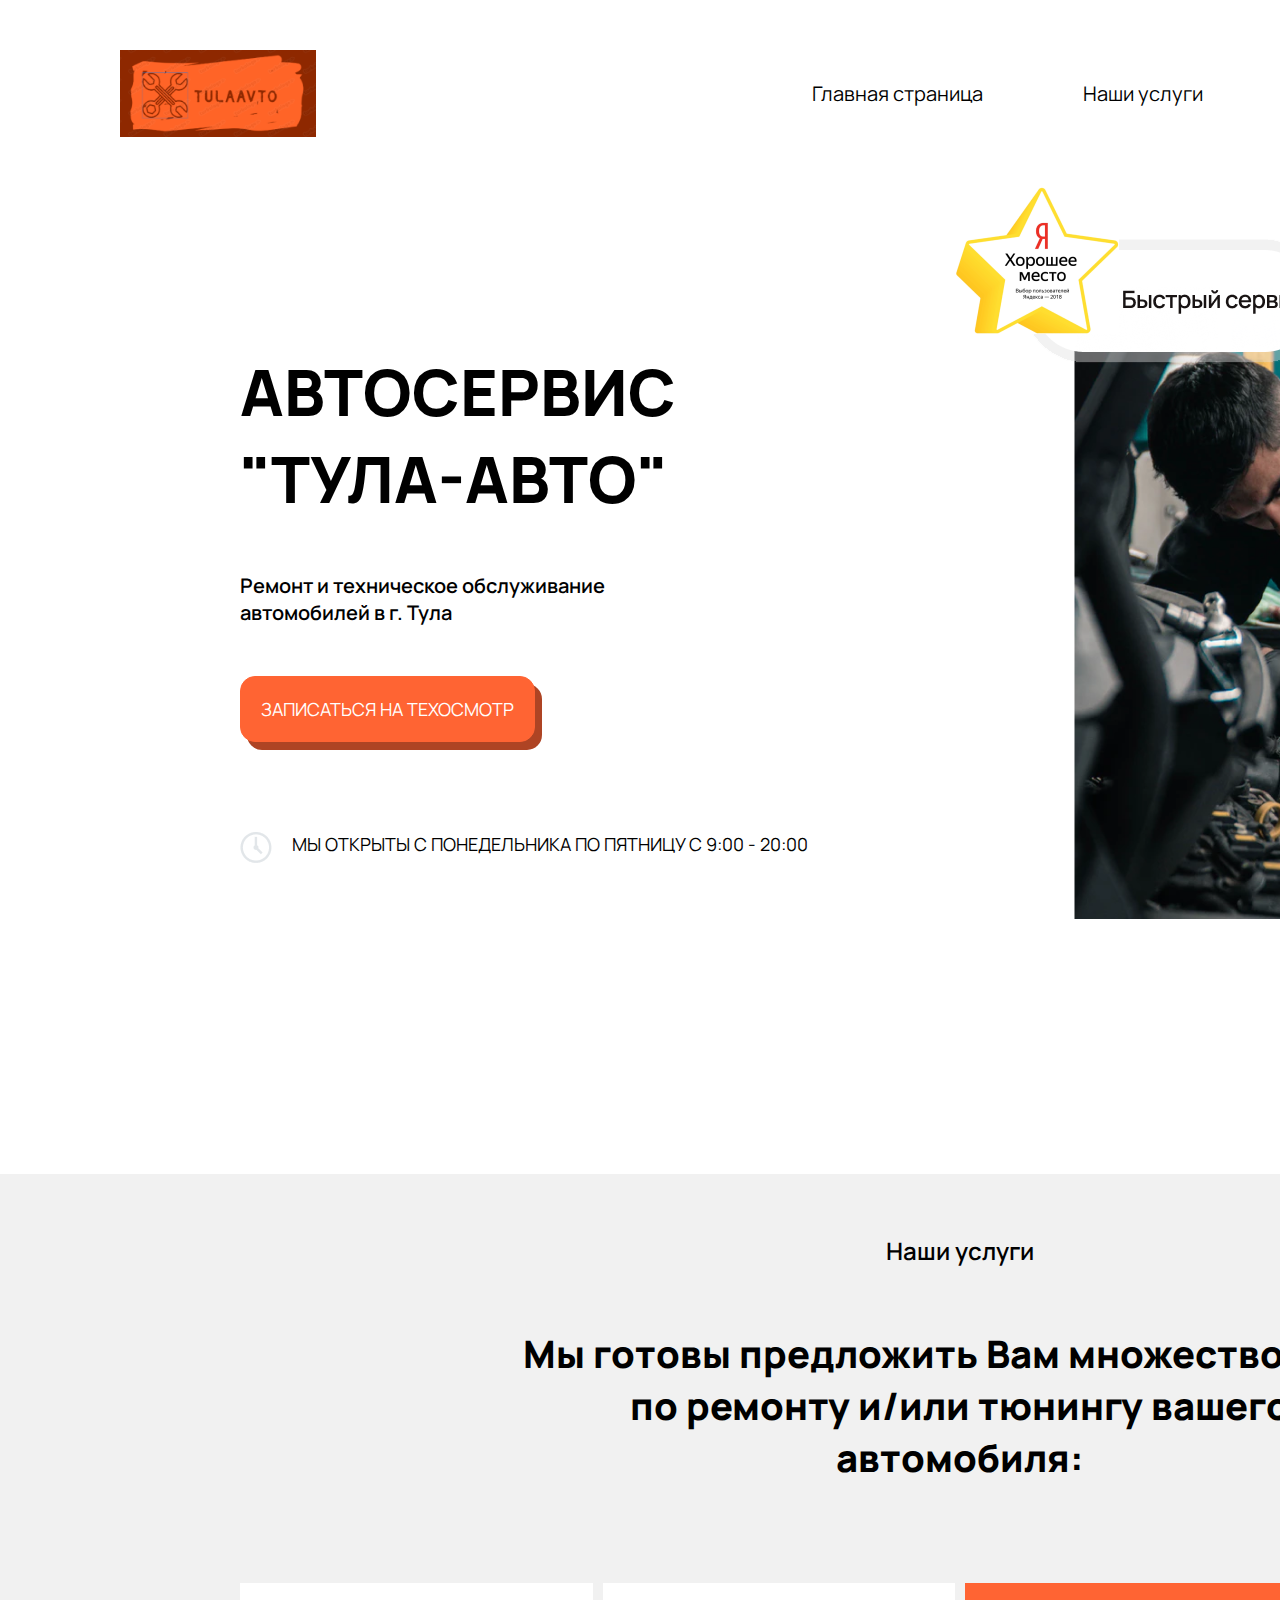
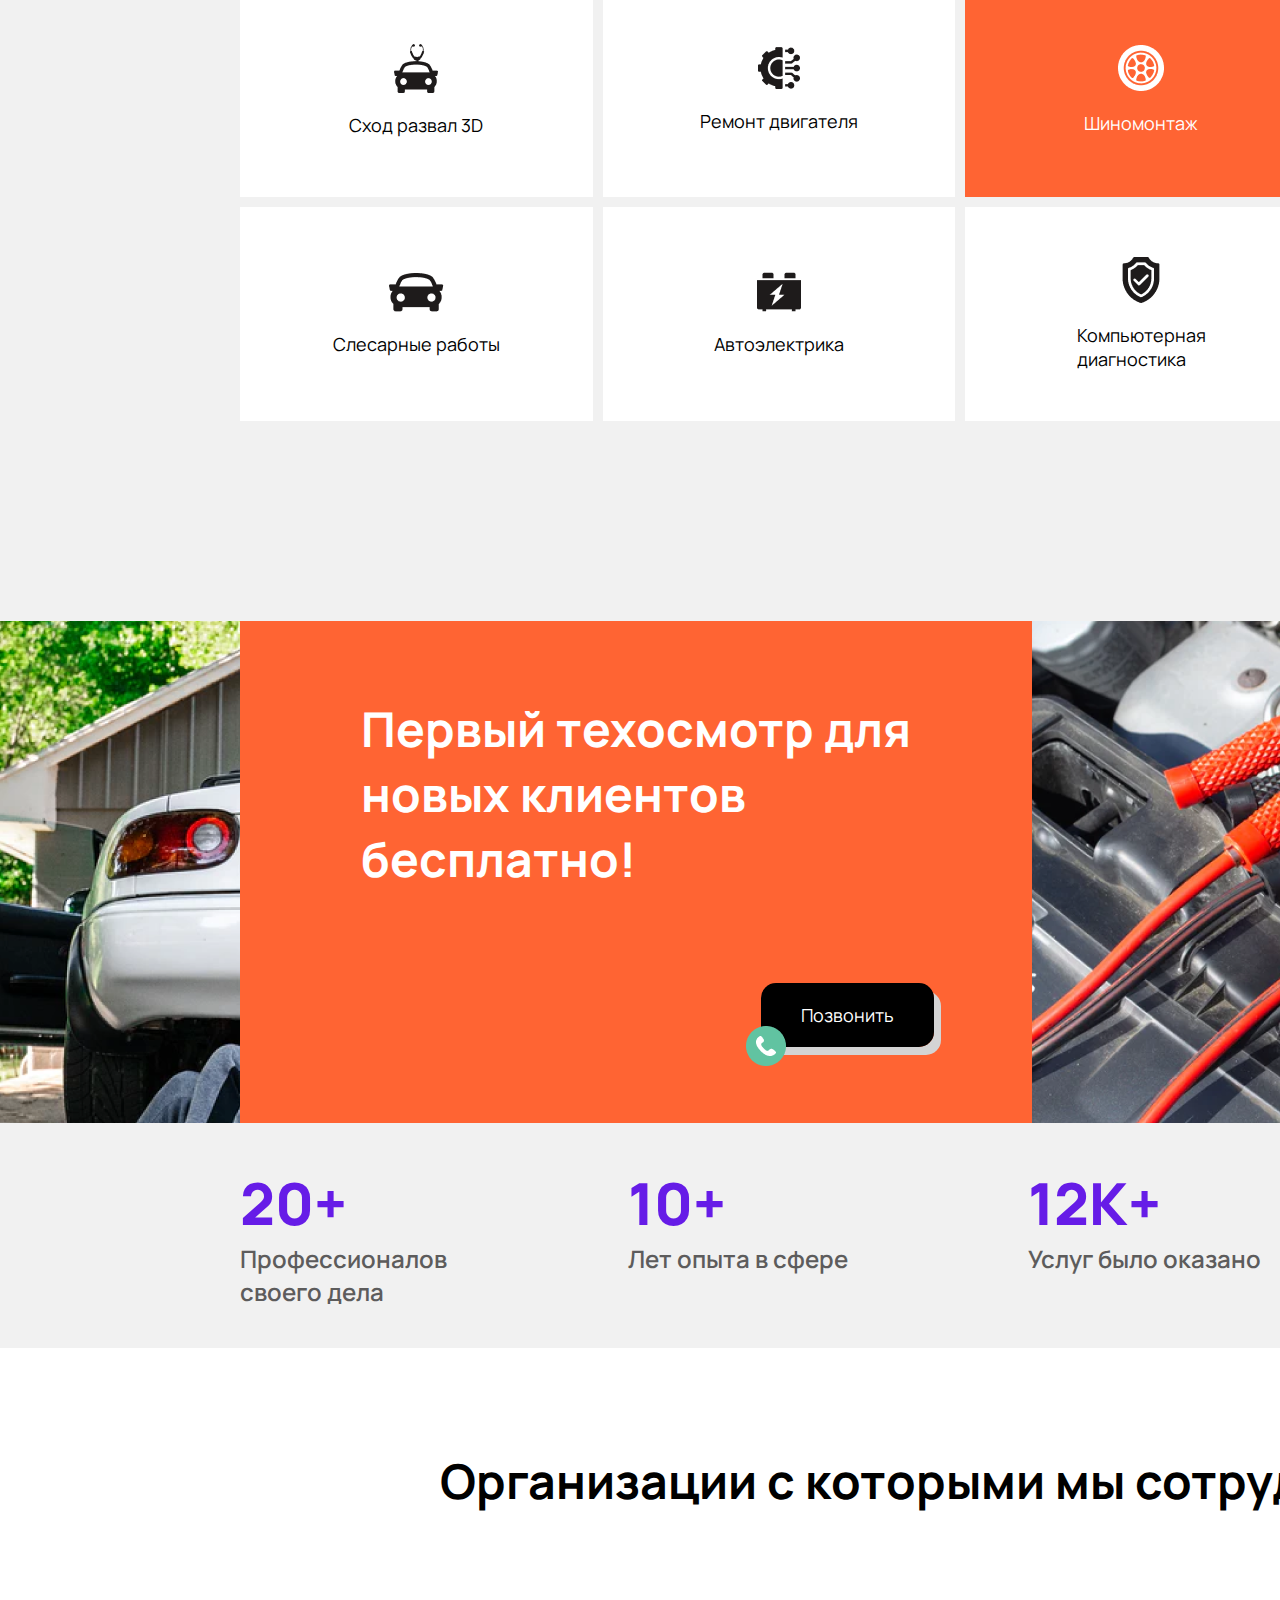
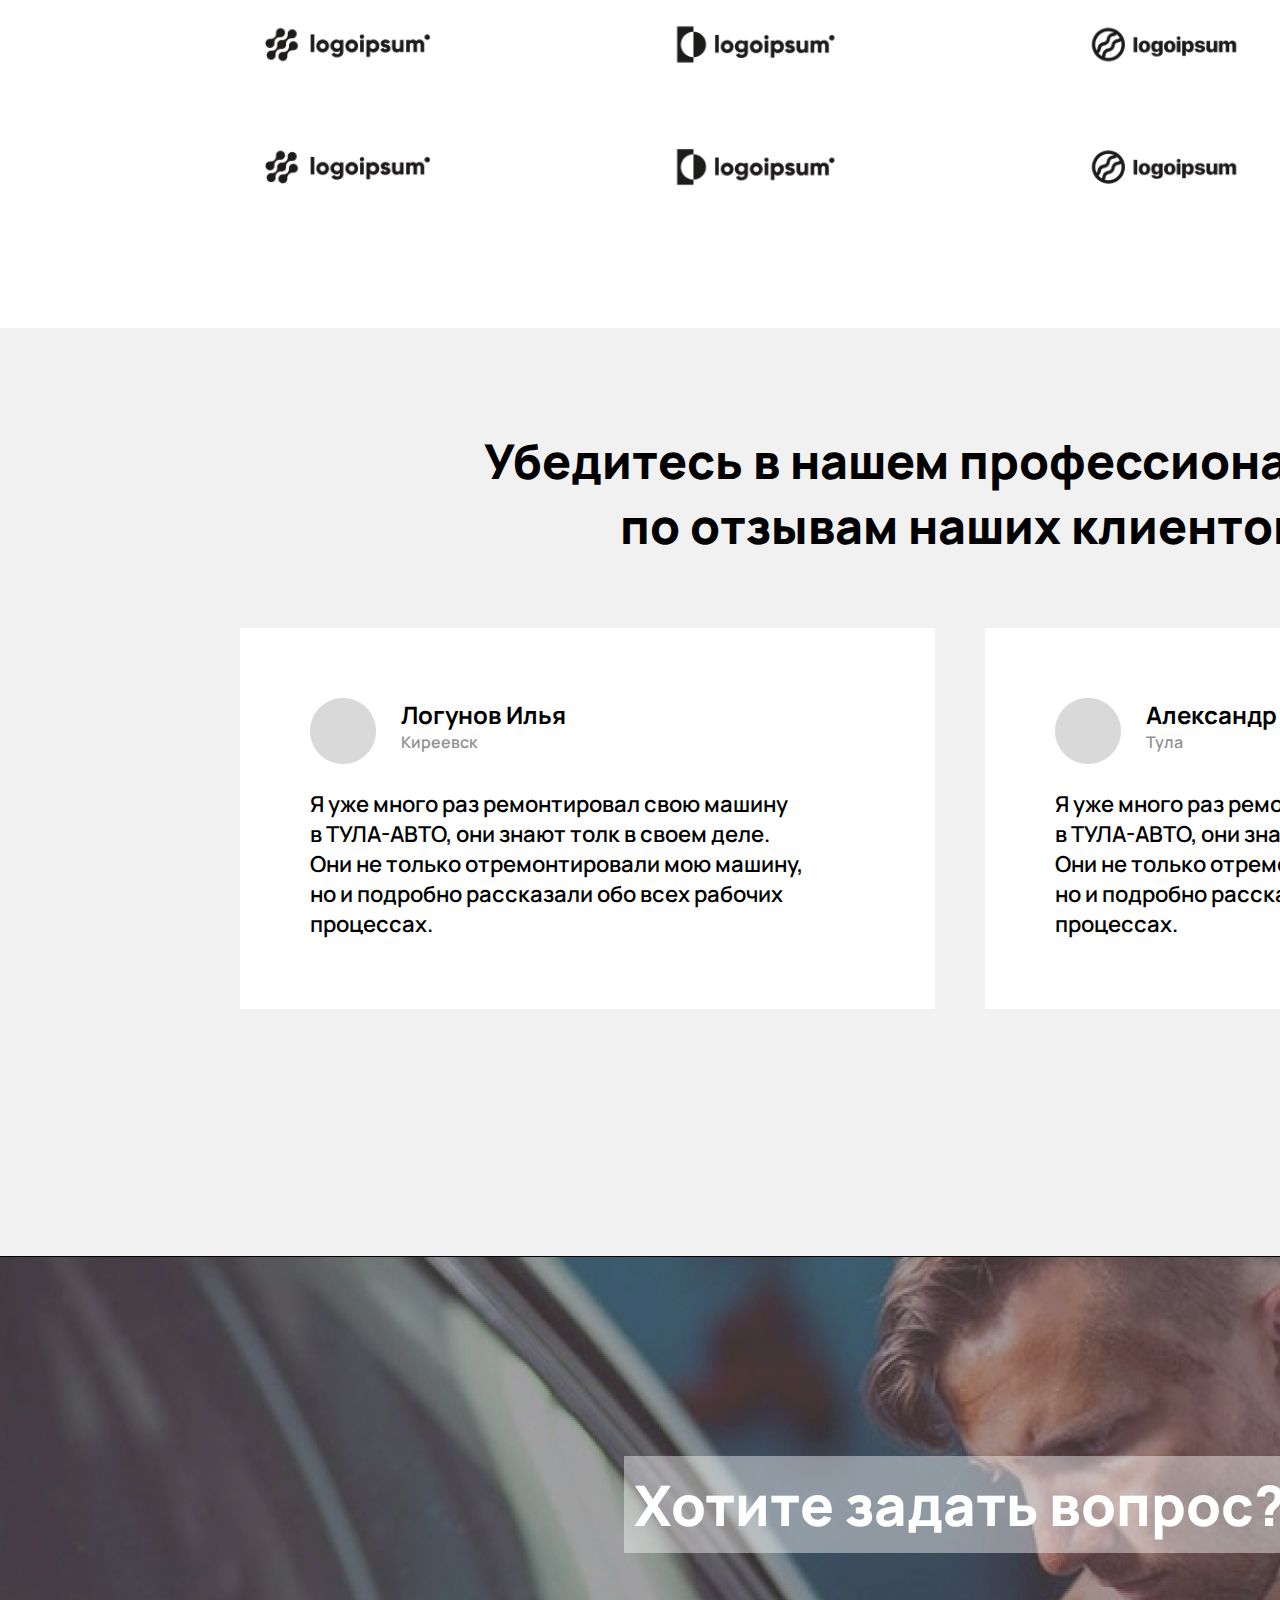
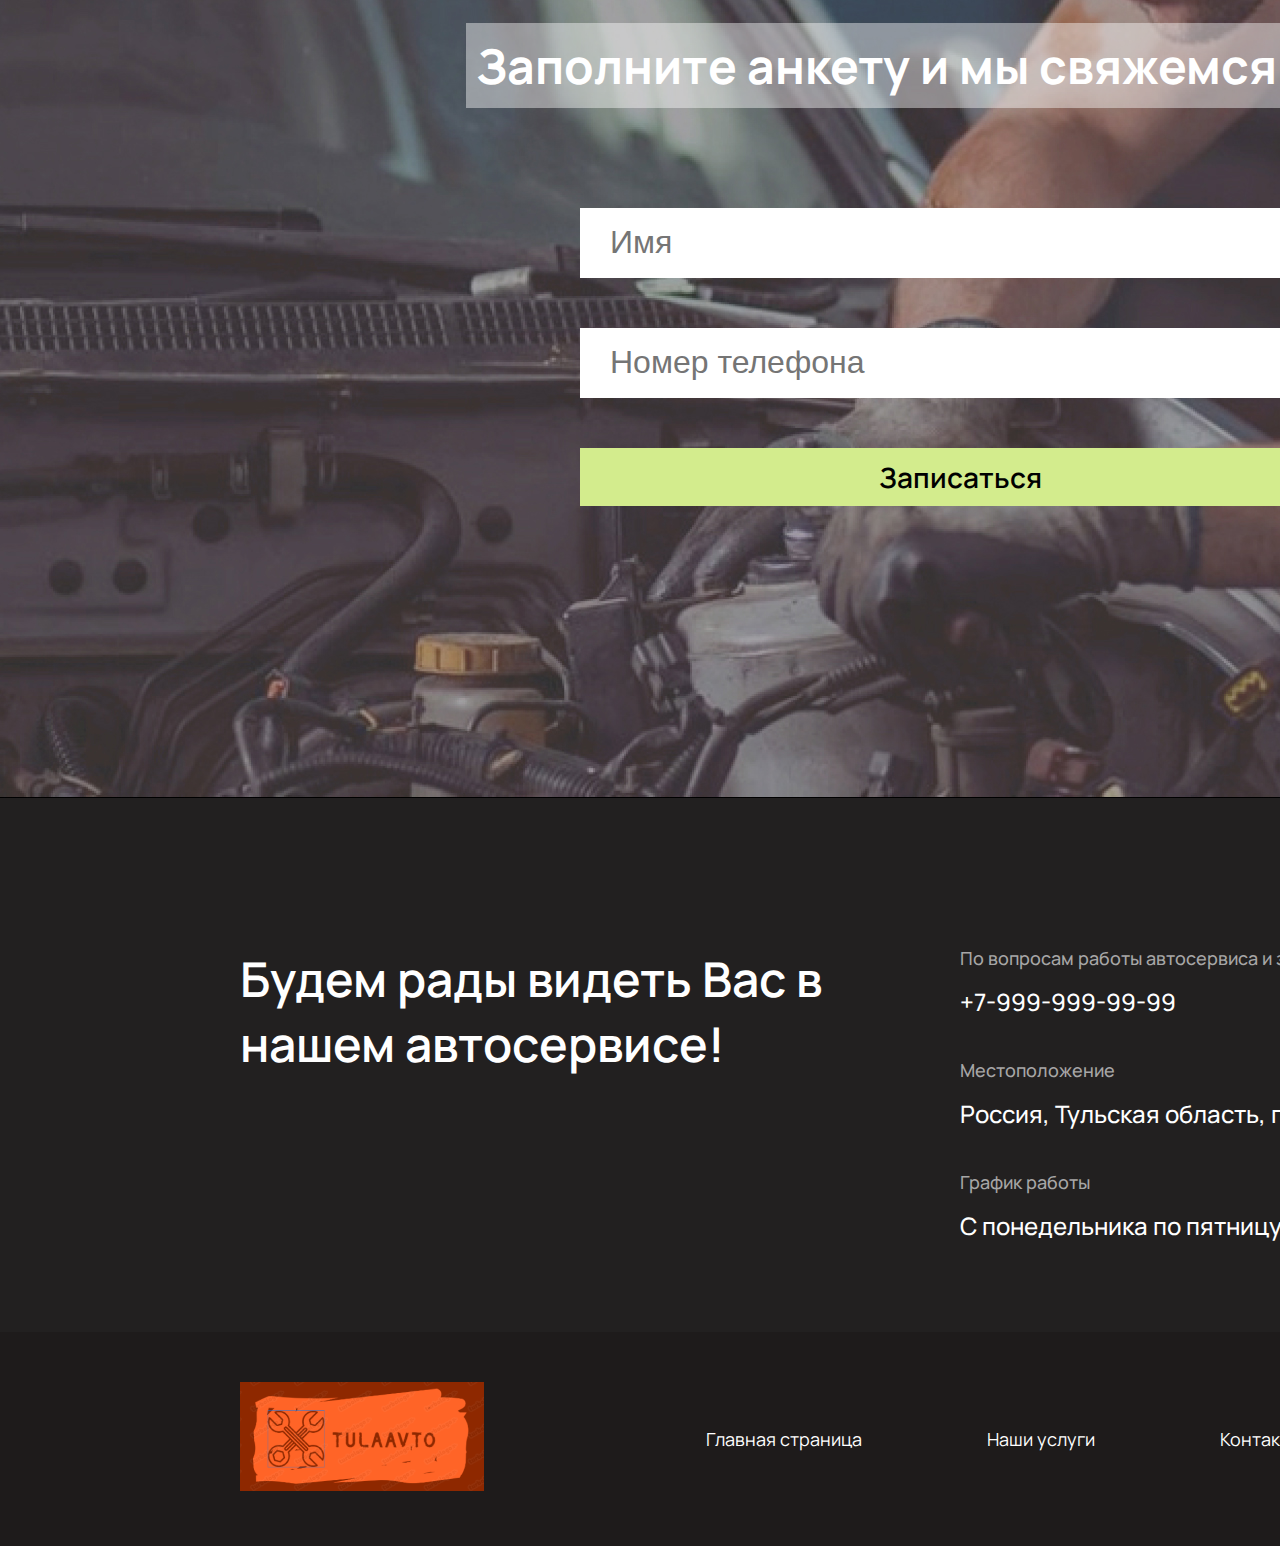
<file: index.html>
<!DOCTYPE html>
<html lang="en">

<head>
    <meta charset="UTF-8">
    <meta name="viewport" content="width=device-width, initial-scale=1.0">
    <title>ТУЛА-АВТО</title>
    <script src="https://ajax.googleapis.com/ajax/libs/jquery/3.7.1/jquery.min.js"></script>
    <script src=".//jquery.js"></script>
    <link rel="stylesheet" href="./style.css">
</head>

<body>
    <div class="header-block">
        <div class="header-block_menu">
            <div class="menu-logo">
                <img src=".//img/header/logo.png" alt="">
            </div>
            <div class="navigate">
                <a href="index.html" class="underline">Главная страница</a>
                <a href="services-page.html" class="underline">Наши услуги</a>
                <a href="geo-page.html" class="underline">Контакты</a>
            </div>
            <div class="header-block_menu-contact">
                <div class="menu-contact_image">
                    <a href="tel:+79999999999”"><img src=".//img/header/Assistance Icon.png" alt=""></a>
                    
                </div>
                <div class="menu-contact_block">
                    <div class="menu-contact_block-adress">
                        <p>
                            ул. Рязанская 510
                        </p>
                    </div>
                    <div class="menu-contact_block-number">
                        <a href="tel:+79999999999”" class="">
                            +7-999-999-99-99
                        </a>
                    </div>
                </div>
            </div>
        </div>
    </div>
    <div class="wrapper">
        <div class="header-block_title">
            <div class="header-block_title-text">
                <div class="title-text_main">
                    <p>автосервис <br> "тула-авто"</p>
                </div>
                <div class="title-text_subtext">
                    <p>
                        Ремонт и техническое обслуживание <br> автомобилей в г. Тула
                    </p>
                </div>
                <div class="title-text_button">
                    <a href="#ankete">Записаться на техосмотр</a>
                </div>
                <div class="title-text_worktime">
                    <img src=".//img/header/clock.png" alt="">
                    <p>
                        мы открыты с понедельника по пятницу с 9:00 - 20:00
                    </p>
                </div>
            </div>
            <div class="header-block_title-image">
                <img src=".//img/header/yandex.png" alt="">
                <img src=".//img/header/Service.png" alt="">
                <img src=".//img/header/Rating.png" alt="">
                <img src=".//img/header/Image.png" alt="">
            </div>
        </div>
        <div class="our-services">
            <div class="our-services_backround"></div>
            <div class="our-services_block">
                <div class="our-services_subtext">
                    <p>
                        Наши услуги
                    </p>
                </div>
                <div class="our-services_text">
                    <p>
                        Мы готовы предложить Вам множество услуг <br> по ремонту и/или тюнингу вашего <br> автомобиля:
                    </p>
                </div>
                <div class="our-services_table">
                    <div class="our-services_table-top">
                        <div class="table-top_item">
                            <img src=".//img/cheklist/first.png" alt="">
                            <p>Сход развал 3D</p>
                        </div>
                        <div class="table-top_item">
                            <img src=".//img/cheklist/second.png" alt="">
                            <p>Ремонт двигателя</p>
                        </div>
                        <div class="table-top_item">
                            <img src=".//img/cheklist/third.png" alt="">
                            <p>Шиномонтаж</p>
                        </div>
                        <div class="table-top_item">
                            <img src=".//img/cheklist/fourth.png" alt="">
                            <p>Замена масла и <br> составляющих</p>
                        </div>
                    </div>
                    <div class="our-services_table-bot">
                        <div class="table-bot_item">
                            <img src=".//img/cheklist/fith.png" alt="">
                            <p>Слесарные работы</p>
                        </div>
                        <div class="table-bot_item">
                            <img src=".//img/cheklist/six.png" alt="">
                            <p>Автоэлектрика</p>
                        </div>
                        <div class="table-bot_item">
                            <img src=".//img/cheklist/seven.png" alt="">
                            <p>Компьютерная <br> диагностика</p>
                        </div>
                        <div class="table-bot_item">
                            <img src=".//img/cheklist/eight.png" alt="">
                            <p>Тех обслуживание</p>
                        </div>
                    </div>
                </div>
            </div>
        </div>
        <div class="stats">
            <div class="stats-backround">
                <img src=".//img/stats/bgc1.png" alt="" class="stats-backround_left">
                <img src=".//img/stats/bgc2.png" alt="" class="stats-backround_right">
            </div>
            <div class="stats-block">
                <div class="stats-promo">
                    <div class="stats-promo_title">
                        <p>Первый техосмотр для <br> новых клиентов <br> бесплатно!</p>
                        <div class="stats-promo_title-button">
                            <img src=".//img/header/Assistance Icon.png" alt="">
                            <a href="tel:+79999999999”">Позвонить</a>
                        </div>
                    </div>
                </div>
                <div class="stats-numbers">
                    <div class="stats-numbers_backround">123</div>
                    <div class="stats-numbers_item">
                        <p>20+</p>
                        <p>Профессионалов <br> своего дела</p>
                    </div>
                    <div class="stats-numbers_item">
                        <p>10+</p>
                        <p>Лет опыта в сфере</p>
                    </div>
                    <div class="stats-numbers_item">
                        <p>12K+</p>
                        <p>Услуг было оказано</p>
                    </div>
                    <div class="stats-numbers_item">
                        <p>100%</p>
                        <p>Надежные запчасти </p>
                    </div>
                </div>
                <div class="stats-mates">
                    <div class="stats-mates_title">
                        <p>Организации с которыми мы сотрудничаем</p>
                    </div>
                    <div class="stats-mates_table">
                        <div class="stats-mates_table-top">
                            <img src=".//img/stats/logo1.png" alt="">
                            <img src=".//img/stats/logo2.png" alt="">
                            <img src=".//img/stats/logo3.png" alt="">
                            <img src=".//img/stats/logo4.png" alt="">
                        </div>
                        <div class="stats-mates_table-bot">
                            <img src=".//img/stats/logo1.png" alt="">
                            <img src=".//img/stats/logo2.png" alt="">
                            <img src=".//img/stats/logo3.png" alt="">
                            <img src=".//img/stats/logo4.png" alt="">
                        </div>
                    </div>
                </div>
            </div>
        </div>
        <div class="feedback">
            <div class="feedback_backround">123</div>
            <div class="feedback-block">
                <div class="feedback-block_title">
                    <p>Убедитесь в нашем профессионализме <br> по отзывам наших клиентов</p>
                </div>
                <div class="feedback-block_table">
                    <div class="feedback-table_item">
                        <div class="feedback-table_item-title">
                            <div class="feedback-table_title-image">
                                <img src=".//img/stats/avatarka.png" alt="">
                            </div>
                            <div class="feedback-table_title-name">
                                <p>Логунов Илья</p>
                                <p>Киреевск</p>
                            </div>
                        </div>
                        <div class="feedback-table_item-text">
                            <p>
                                Я уже много раз ремонтировал свою машину <br> в ТУЛА-АВТО, они знают толк в своем деле.
                                <br>
                                Они не только отремонтировали мою машину, <br> но и подробно рассказали обо всех рабочих
                                <br> процессах.
                            </p>
                        </div>
                    </div>
                    <div class="feedback-table_item">
                        <div class="feedback-table_item-title">
                            <div class="feedback-table_title-image">
                                <img src=".//img/stats/avatarka.png" alt="">
                            </div>
                            <div class="feedback-table_title-name">
                                <p>Александр Чацкий</p>
                                <p>Тула</p>
                            </div>
                        </div>
                        <div class="feedback-table_item-text">
                            <p>
                                Я уже много раз ремонтировал свою машину <br> в ТУЛА-АВТО, они знают толк в своем деле.
                                <br>
                                Они не только отремонтировали мою машину, <br> но и подробно рассказали обо всех рабочих
                                <br> процессах.
                            </p>
                        </div>
                    </div>
                </div>
                <div class="feedback-arrows">
                    <div class="feedback-arrows_prev">
                        <img src=".//img/stats/Left.png" alt="">
                    </div>
                    <div class="feedback-arrows_next">
                        <img src=".//img/stats/Right.png" alt="">
                    </div>
                </div>
            </div>
        </div>
        <div class="take-form" id="ankete">
            <div class="take-form_hidden">
                <p>
                    Мы приняли Вашу заявку! Наш менеджер свяжется с вами в течение часа.
                </p>
            </div>
            <div class="take-form_background">
                <img src=".//img/footer/background.jpg" alt="">
            </div>
            <div class="take-form_title">
                <div class="take-form_title-text">
                    <p>
                        Хотите задать вопрос?
                    </p>
                </div>
                <div class="take-form_title-subtext">
                    <p>
                        Заполните анкету и мы свяжемся с вами
                    </p>
                </div>
            </div>
            <div class="take-form_data">
                <input type="text" class="name" placeholder="Имя">
                <input type="number" class="number" placeholder="Номер телефона">
                <div class="take-form-button">
                    <a class="jquery-button">Записаться</a>
                </div>
            </div>
        </div>
        <div class="footer">
            <div class="footer-backround">123</div>
            <div class="footer-info">
                <div class="footer-info_title">
                    <div class="footer-info_title-block">
                        <div class="footer-info_title-text">
                            <p>
                                Будем рады видеть Вас в <br> нашем автосервисе!
                            </p>
                        </div>
                
                    </div>
                    <div class="footer-info_title-contacts">
                        <div class="title-contacts_item">
                            <div class="contacts_item-subtext">
                                <p>
                                    По вопросам работы автосервиса и записи
                                </p>
                            </div>
                            <div class="contacts_item-text">
                                <p>
                                    +7-999-999-99-99
                                </p>
                            </div>
                        </div>
                        <div class="title-contacts_item">
                            <div class="contacts_item-subtext">
                                <p>
                                    Местоположение
                                </p>
                            </div>
                            <div class="contacts_item-text">
                                <p>
                                    Россия, Тульская область, город Тула, Рязанская улица, 520
                                </p>
                            </div>
                        </div>
                        <div class="title-contacts_item">
                            <div class="contacts_item-subtext">
                                <p>
                                    График работы
                                </p>
                            </div>
                            <div class="contacts_item-text">
                                <p>
                                    С понедельника по пятницу с 9:00 - 20:00
                                </p>
                            </div>
                        </div>
                    </div>
                </div>
                <div class="footer-info_menu">
                    <div class="footer-info_menu-background">123</div>
                    <div class="footer-info_menu-logo">
                        <img src=".//img/header/logo.png" alt="">
                    </div>
                    <div class="footer-info_navigate">
                        <a href="index.html" class="underline">Главная страница</a>
                    <a href="services-page.html" class="underline">Наши услуги</a>
                    <a href="geo-page.html" class="underline">Контакты</a>
                    </div>
                    <div class="footer-info_menu-copyright">
                        <p>"тула-авто 2024"</p>
                    </div>
                </div>
            </div>
        </div>
    </div>
</body>

</html>
</file>
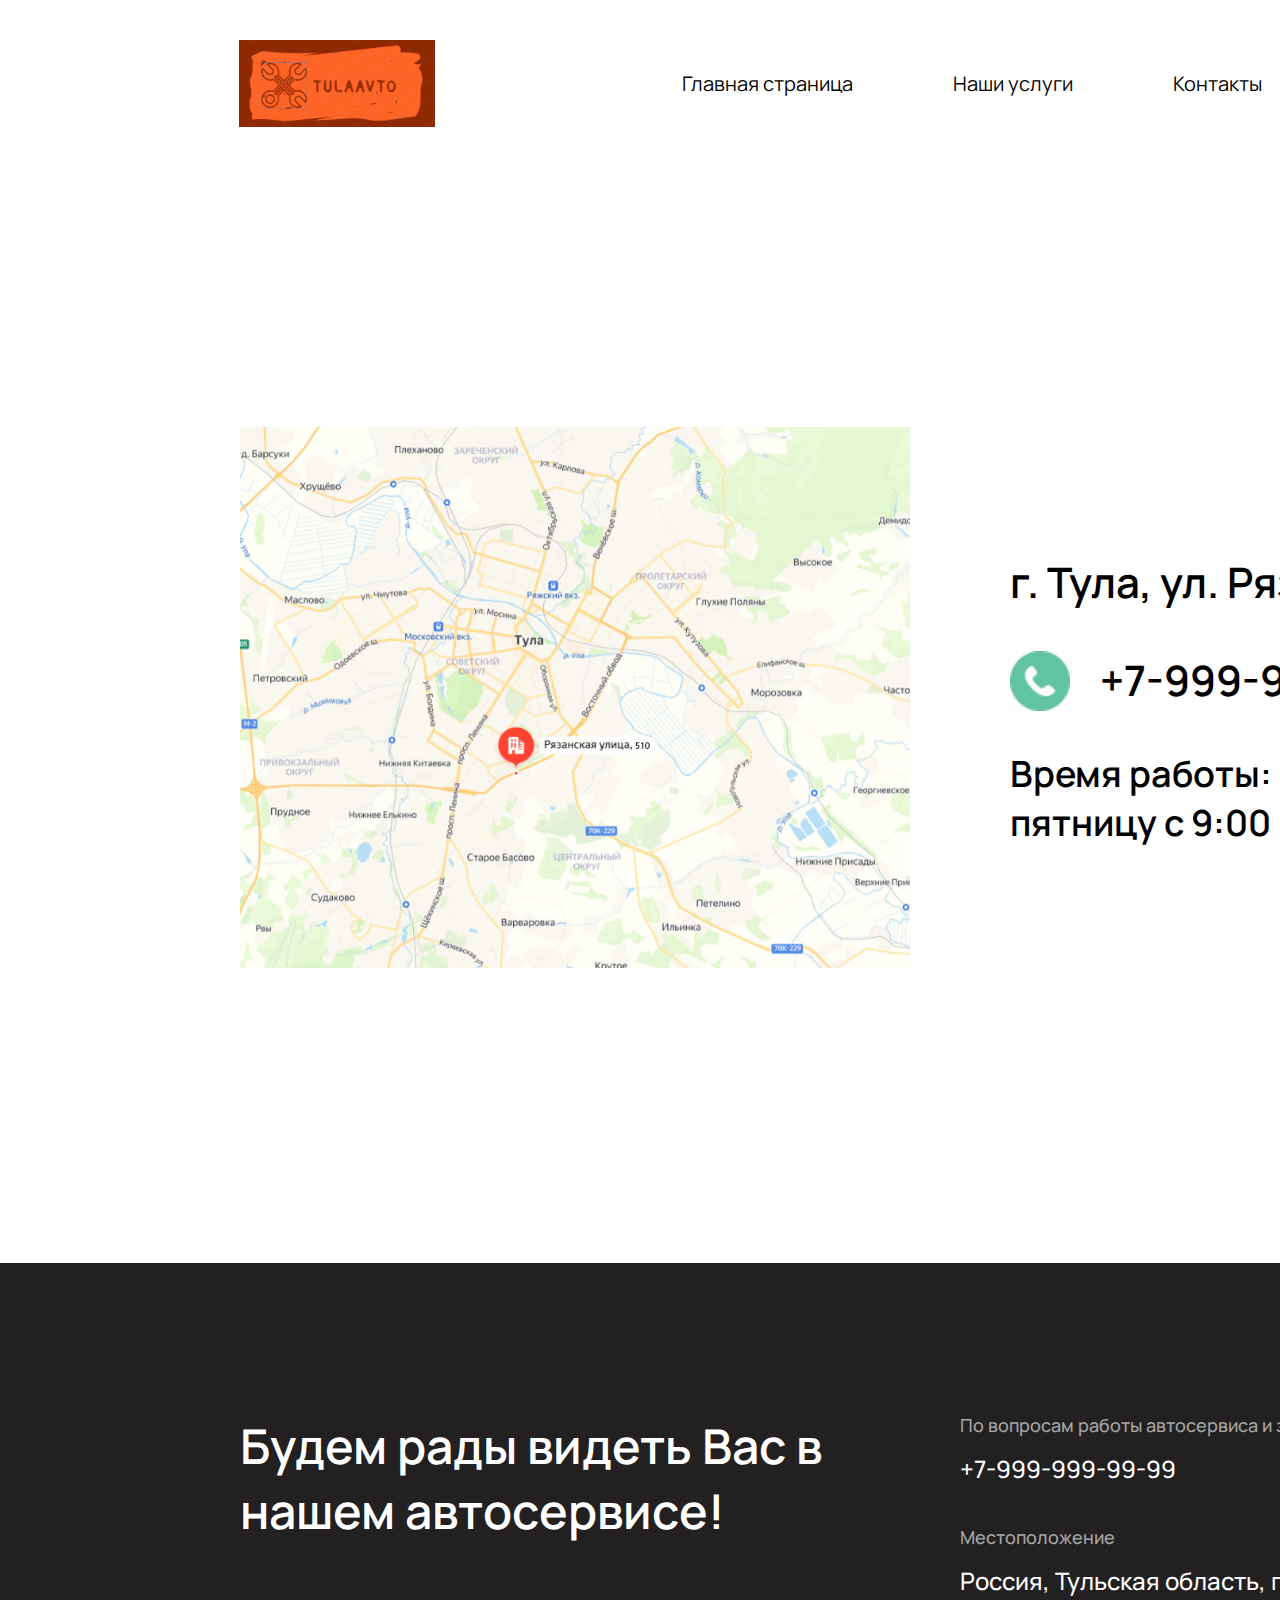
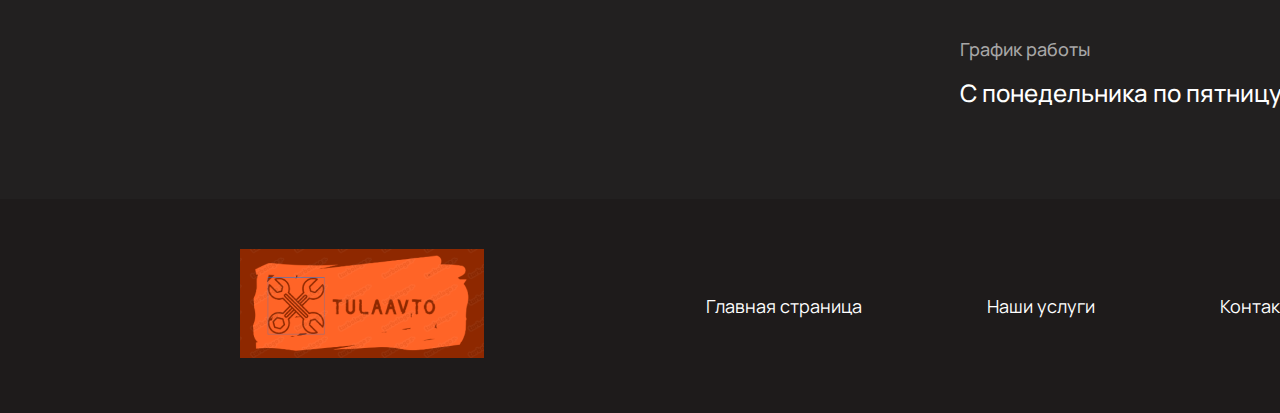
<file: geo-page.html>
<!DOCTYPE html>
<html lang="en">

<head>
    <meta charset="UTF-8">
    <meta name="viewport" content="width=device-width, initial-scale=1.0">
    <title>Контакты</title>
    <link rel="stylesheet" href="./style.css">
</head>

<body>

    <div class="wrapper _service-wrapper">
        <div class="header-block_menu _service">
            <div class="menu-logo _service-page_image">
                <img src=".//img/header/logo.png" alt="">
            </div>
            <div class="navigate _service-page_contact">
                <a href="index.html" class="underline">Главная страница</a>
                <a href="services-page.html" class="underline">Наши услуги</a>
                <a href="geo-page.html" class="underline">Контакты</a>
            </div>
            <div class="header-block_menu-contact _service-page_nav">
                <div class="menu-contact_image">
                    <img src=".//img/header/Assistance Icon.png" alt="">
                </div>
                <div class="menu-contact_block">
                    <div class="menu-contact_block-adress">
                        <p>
                            ул. Рязанская 510
                        </p>
                    </div>
                    <div class="menu-contact_block-number">
                        <a href="tel:+79999999999”" class="">
                            +7-999-999-99-99
                        </a>
                    </div>
                </div>
            </div>
        </div>
        <div class="geo-page_block">
            <div class="geo-page_image">
                <img src=".//img/geo-page/contacts/map.jpg" alt="">
            </div>
            <div class="geo-page_text">
                <p>
                    г. Тула, ул. Рязанская, 510
                </p>
                <div class="geo-page_text-phone">
                    <a href="tel:+79999999999”"><img src=".//img/header/Assistance Icon.png" alt=""></a>
                    <p>
                            +7-999-999-99-99
                    </p>
                </div>
                <p>Время работы: с понедельника по пятницу с 9:00 - 20:00</p>
            </div>
        </div>
        <div class="footer">
            <div class="footer-backround">123</div>
            <div class="footer-info">
                <div class="footer-info_title">
                    <div class="footer-info_title-block">
                        <div class="footer-info_title-text">
                            <p>
                                Будем рады видеть Вас в <br> нашем автосервисе!
                            </p>
                        </div>
                        
                    </div>
                    <div class="footer-info_title-contacts">
                        <div class="title-contacts_item">
                            <div class="contacts_item-subtext">
                                <p>
                                    По вопросам работы автосервиса и записи
                                </p>
                            </div>
                            <div class="contacts_item-text">
                                <a style="color:white;" href="tel:+79999999999”">
                                    +7-999-999-99-99
                                </a>
                            </div>
                        </div>
                        <div class="title-contacts_item">
                            <div class="contacts_item-subtext">
                                <p>
                                    Местоположение
                                </p>
                            </div>
                            <div class="contacts_item-text">
                                <p>
                                    Россия, Тульская область, город Тула, Рязанская улица, 520
                                </p>
                            </div>
                        </div>
                        <div class="title-contacts_item">
                            <div class="contacts_item-subtext">
                                <p>
                                    График работы
                                </p>
                            </div>
                            <div class="contacts_item-text">
                                <p>
                                    С понедельника по пятницу с 9:00 - 20:00
                                </p>
                            </div>
                        </div>
                    </div>
                </div>
                <div class="footer-info_menu">
                    <div class="footer-info_menu-background">123</div>
                    <div class="footer-info_menu-logo">
                        <img src=".//img/header/logo.png" alt="">
                    </div>
                    <div class="footer-info_navigate">
                        <a href="index.html" class="underline">Главная страница</a>
                    <a href="services-page.html" class="underline">Наши услуги</a>
                    <a href="geo-page.html" class="underline">Контакты</a>
                    </div>
                    <div class="footer-info_menu-copyright">
                        <p>"тула-авто 2024"</p>
                    </div>
                </div>
            </div>
        </div>
    </div>
</body>

</html>
</file>
<file: style.css>
/*fonts*/
@import url('https://fonts.googleapis.com/css2?family=Manrope:wght@200..800&display=swap');

* {
    padding: 0;
    margin: 0;
    box-shadow: 0;
}

a {
    text-decoration: none;
    color: black;
    user-select: none;
}

html {
    overflow-x: hidden;
    scroll-behavior: smooth;

}

body {
    font-family: "Manrope", sans-serif;
    font-size: 18px;
    overflow-x: hidden;
    min-width: 1920px;
}

.wrapper {
    max-width: 75%;
    margin: 0 auto;
}

.header-block {
    display: flex;
    flex-direction: row;
    justify-content: center;
    align-items: center;
    margin-top: 50px;
    width: 100%;
}

.header-block_menu {
    display: flex;
    flex-direction: row;
    justify-content: space-between;
    width: 90%;
    font-weight: medium;
}

.menu-logo img {
    width: 80%;
}

.menu-logo {
    display: flex;
    justify-content: center;
    align-items: center;
}

/* ---------------------------------------------------- */
.underline {
    color: #00bfff;
    position: relative;
    cursor: pointer;
    text-decoration: none;
}

.underline:after {
    content: "";
    display: block;
    position: absolute;
    right: 0;
    bottom: -3px;
    width: 0;
    height: 2px;
    background-color: black;
    transition: width 0.5s;
}

.underline:hover:after {
    content: "";
    width: 100%;
    display: block;
    position: absolute;
    left: 0;
    bottom: -3px;
    height: 2px;
    background-color: red;
    transition: width 0.5s;
}

/* ---------------------------------------------------- */
.navigate {
    display: flex;
    flex-direction: row;
    font-size: 20px;
    margin-left: 10%;
    margin-top: 30px;
}

.navigate a {
    text-decoration: none;
    color: black;
    margin-left: 100px;
    cursor: pointer;
    max-height: 30px;
}

.header-block_menu-contact {
    display: flex;
    flex-direction: row;
    justify-content: space-between;
    align-items: center;
}

.menu-contact_image {
    cursor: pointer;
}

.menu-contact_block {
    margin-left: 30px;
}

.menu-contact_block-adress p {
    font-size: 18px;
    color: #747474;
}

.menu-contact_block-number a {
    font-weight: bold;
}

/* -------------------------------------- */
.header-block_title {
    display: flex;
    font-display: row;
    justify-content: space-between;
    align-items: center;
    width: 100%;
    margin-top: 150px;
}

.header-block_title-text {
    width: 100%;
}

.title-text_main {
    font-weight: 800;
    font-size: 64px;
    text-transform: uppercase;
}

.title-text_subtext {
    font-weight: 600;
    font-size: 20px;
    margin-top: 50px;
}

.title-text_button {
    display: flex;
    margin-top: 50px;
    text-transform: uppercase;
    width: 100%;

}

.title-text_button a {
    border: 1px solid #FF6433;
    background-color: #FF6433;
    color: #fff;
    padding: 20px;
    border-radius: 15px;
    cursor: pointer;
    box-shadow: 7px 8px 0px 0px #ae4424;
}

.title-text_button a:active {
    border: 1px solid #FF6433;
    background-color: #FF6433;
    border-radius: 15px;
    cursor: pointer;
    box-shadow: 4px 5px 0px 0px #ae4424;
    position: relative;
    left: 4px;
    top: 4px;
}

.title-text_worktime {
    margin-top: 90px;
    text-transform: uppercase;
    display: flex;
}

.title-text_worktime p {
    margin-left: 20px;
}

.header-block_title-image {
    position: relative;
}

.header-block_title-image img:nth-child(1) {
    position: absolute;
    top: -100px;
    left: -120px;
    z-index: 2;
}

.header-block_title-image img:nth-child(2) {
    position: absolute;
    top: -50px;
    left: -50px;
}

.header-block_title-image img:nth-child(3) {
    position: absolute;
    right: -50px;
    bottom: 50px;
}

/* -------------------------------------------------------------------- */
.our-services {
    padding-top: 50px;
    margin-top: 200px;
    width: 100%;
    position: relative;
}

.our-services_backround {
    position: absolute;
    left: -50%;
    background-color: #F1F1F1;
    width: 200%;
    height: 100%;
    z-index: -1;
}

.our-services_subtext {
    padding-top: 60px;
    text-align: center;
    margin: 0 auto;
    font-size: 24px;
    font-weight: 600;
}

.our-services_text {
    padding-top: 60px;
    font-size: 38px;
    font-weight: 800;
    text-align: center;
    margin: 0 auto;
}

.our-services_table {
    padding-top: 100px;
    display: flex;
    flex-direction: column;
    justify-content: center;
    align-items: center;
    width: 100%;
    padding-bottom: 150px;
}

.our-services_table-top {
    display: flex;
    flex-direction: row;
    width: 100%;
    margin-bottom: 10px;
    justify-content: space-between;
}

.table-top_item,
.table-bot_item {
    display: flex;
    flex-direction: column;
    justify-content: center;
    align-items: center;
    background-color: #fff;
    padding: 50px;
    width: 100%;
}

.table-top_item:not(:first-child),
.table-bot_item:not(:first-child) {
    margin-left: 10px;
}

.table-top_item p,
.table-bot_item p {
    margin-top: 20px;
}

.table-top_item:nth-child(3) {
    background-color: #FF6433;
    color: #fff;
}

.our-services_table-bot {
    display: flex;
    flex-direction: row;
    width: 100%;
    justify-content: space-between;
}

/* ---------------------------------------------------- */
.stats {
    margin-top: 50px;
    margin-bottom: 100px;
}

.stats-backround {
    position: relative;
}

.stats-backround_left {
    position: absolute;
    left: -25%;
    z-index: -1;
}

.stats-backround_right {
    position: absolute;
    right: -18%;
    z-index: -1;
}

.stats-block {
    display: flex;
    flex-direction: column;
}

.stats-promo {
    display: flex;
    flex-direction: column;
    align-items: center;
    background-color: #FF6433;
    height: 502px;
    width: 55%;
}

.stats-promo_title {
    font-weight: 700;
    font-size: 48px;
    color: #fff;
    margin-top: 75px;
    position: relative;
}

.stats-promo_title-button a {
    font-size: 18px;
    color: #fff;
    background-color: #000;
    padding: 20px 40px;
    border-radius: 15px;
    font-weight: 400;
    position: relative;
    left: 400px;
    top: 80px;
    cursor: pointer;
    box-shadow: 7px 8px 0px 0px #d4d4d4;
}

.stats-promo_title-button a:active {
    position: relative;
    left: 404px;
    top: 84px;
    box-shadow: 3px 4px 0px 0px #d4d4d4;
}

.stats-promo_title-button img {
    position: absolute;
    right: 125px;
    bottom: -110px;
    z-index: 2;
}

.stats-numbers {
    display: flex;
    flex-direction: row;
    justify-content: space-between;
    padding: 40px 0px;
    position: relative;
}

.stats-numbers_backround {
    position: absolute;
    background-color: #f1f1f1;
    content: "";
    height: 100%;
    width: 200%;
    color: #f1f1f1;
    top: 0;
    left: -25%;
    z-index: -1;
}

.stats-numbers_item {}

.stats-numbers_item p:nth-child(2) {
    color: #5D5C5C;
    font-size: 24px;
    font-weight: 600;
}

.stats-numbers_item p:first-child {
    color: #661CE7;
    font-size: 58px;
    font-weight: 800;
}

.stats-mates {
    margin-top: 100px;
    display: flex;
    flex-direction: column;
    justify-content: center;
}

.stats-mates_title {
    font-weight: 700;
    font-size: 48px;
    text-align: center;
    display: inline-block;
}

.stats-mates_table {
    margin-top: 70px;
}

.stats-mates_table-top img,
.stats-mates_table-bot img {
    width: 15%;
}

.stats-mates_table-top,
.stats-mates_table-bot {
    display: flex;
    flex-direction: row;
    justify-content: space-between;
}

/* ---------------------------------------------------------- */
.feedback {
    position: relative;
    padding-bottom: 150px;
}

.feedback_backround {
    background-color: #f1f1f1;
    width: 150%;
    height: 100%;
    position: absolute;
    color: #f1f1f1;
    left: -25%;
    z-index: -1;
}

.feedback-block {
    display: flex;
    flex-direction: column;
    padding-top: 100px;
}

.feedback-block_title {
    font-weight: 800;
    font-size: 48px;
    text-align: center;
}

.feedback-block_table {
    display: flex;
    flex-direction: row;
    justify-content: center;
    margin-top: 70px;
}

.feedback-table_item {
    width: 99%;
    background-color: #fff;
    padding: 70px;
}

.feedback-table_item:first-child {
    margin-right: 50px;
}

.feedback-table_item-title {
    display: flex;
    flex-direction: row;
    justify-content: left;
}

.feedback-table_title-image {
    margin-right: 25px;
}

.feedback-table_title-name {}

.feedback-table_title-name p:first-child {
    font-weight: 700;
    font-size: 24px;
}

.feedback-table_title-name p:nth-child(2) {
    font-weight: 600;
    font-size: 16px;
    color: #939191;
}

.feedback-table_item-text {
    font-weight: 600;
    font-size: 22px;
    margin-top: 20px;
}

.feedback-arrows {
    display: flex;
    flex-direction: row;
    justify-content: right;
    align-items: center;
    margin-top: 30px;
}

.feedback-arrows_prev {
    margin-right: 30px;
    cursor: pointer;
}

.feedback-arrows_next {
    cursor: pointer;
}

/* --------------------------------------------- */
.take-form_hidden {
    background-color: #92f075;
    padding: 30px 50px;
    border-radius: 15px;
    position: fixed;
    z-index: 2;
    bottom: 10%;
    font-size: 22px;
    font-weight: 600;
    color: #a83333;
    display: none;
    transition: 3s;
}
/* --------------------------------------------- */
.take-form {
    padding-bottom: 300px;
    display: flex;
    flex-direction: column;
    align-items: center;
    position: relative;
}

.take-form_background {
    position: absolute;
    z-index: -1;
}

.take-form_title {
    margin-top: 200px;
    color: #fff;
    display: flex;
    flex-direction: column;
    align-items: center;
}

.take-form_title-text {
    font-weight: 800;
    font-size: 56px;
    text-align: center;
    background-color: #ffffff6d;
    padding: 10px;
    display: inline-block;
}

.take-form_title-subtext {
    margin-top: 70px;
    font-size: 48px;
    font-weight: 700;
    text-align: center;
    padding: 10px;
    background-color: #ffffff6d;
}

.take-form_data {
    display: flex;
    flex-direction: column;
    align-items: center;
    margin-top: 100px;
}

input:focus {
    outline: none;
}

input {
    border: none;
    padding: 10px 30px;
    font-size: 32px;
    width: 700px;
    height: 50px;
}

input.name {
    margin-bottom: 50px;
}

input.nubmer {}

.take-form-button a {
    background-color: #D3EC8D;
    width: 700px;
    padding: 10px 30px;
    display: block;
    text-align: center;
    margin-top: 50px;
    font-size: 28px;
    font-weight: 600;
    cursor: pointer;
}

input::-webkit-outer-spin-button,
input::-webkit-inner-spin-button {
    -webkit-appearance: none;
    margin: 0;
}

/* ------------------------------------------------- */
.footer {
    margin-top: -10px;
    padding-top: 150px;
    display: flex;
    flex-direction: column;
    align-items: center;
    position: relative;
}

.footer-backround {
    position: absolute;
    color: #222020;
    background-color: #222020;
    width: 150%;
    height: 100%;
    z-index: -2;
    top: 0;
}

.footer-info {
    color: #fff;
    width: 100%;
}

.footer-info_title {
    display: flex;
    flex-direction: row;
    justify-content: center;
    width: 100%;
}

.footer-info_title-block {
    display: flex;
    flex-direction: column;
    align-items: center;
    width: 100%;
}

.footer-info_title-text {
    font-size: 48px;
    font-weight: 600;
    width: 100%;
}

.footer-info_title-feedback a {
    color: #FF6433;
    cursor: pointer;
}

.footer-info_title-feedback {
    font-size: 44px;
    font-weight: 600;
    width: 100%;
    margin-top: 70px;
}

.footer-info_title-contacts {
    width: 100%;
}

.title-contacts_item {
    margin-bottom: 40px;
}

.contacts_item-subtext {
    font-weight: 500;
    font-size: 18px;
    color: #A7A6A6;
    margin-bottom: 15px;
}

.contacts_item-text {
    font-weight: 500;
    font-size: 24px;
}

.footer-info_menu {
    margin-top: 50px;
    display: flex;
    flex-direction: row;
    justify-content: space-between;
    position: relative;
    padding: 50px 0px;
}

.footer-info_menu-background {
    background-color: #1E1B1B;
    color: #1E1B1B;
    position: absolute;
    bottom: 0;
    left: -20%;
    width: 150%;
    height: 100%;
    z-index: -1;
}

.footer-info_menu-logo {}

.footer-info_navigate {
    width: 50%;
    display: flex;
    flex-direction: row;
    justify-content: space-around;
    align-items: center;

}

.footer-info_navigate a {
    color: #fff;
    cursor: pointer;
}

.footer-info_menu-copyright {
    display: flex;
    flex-direction: row;
    align-items: center;
    text-transform: uppercase;
}

/* ------------------------------------------------------- */
/* ------------------------------------------------------- */
/* ------------------Наши услуги-------------------------- */
/* ------------------------------------------------------- */

._service {
    margin-top: 40px;
}

._service-wrapper {
    position: relative;
}

._service-page_contact {
    margin-left: -50px;
}

._service-page_nav {
    margin-right: -130px;
}

._service-page_image {
    margin-left: -25px;
}

.services-page_background {
    position: absolute;
    z-index: -3;
    left: -20%;
    top: 10%;
}

.services-page_table {
    margin-top: 300px;
    max-width: 100%;
    display: flex;
    flex-direction: column;
    align-items: center;
    justify-content: center;
    padding: 50px 50px;
    background-color: #fff;
    margin-bottom: 100px;
}

.services-page_table-title {
    width: 100%;
    display: flex;
    flex-direction: row;
    justify-content: space-around;
    margin-bottom: 60px;
    font-weight: 600;
    font-size: 36px;
    margin-left: -400px;
}

.services-page_table-title p:nth-child(2) {
    margin-left: -150px;
}

.services-page_table-item {
    width: 100%;
    display: flex;
    flex-direction: row;
    justify-content: space-around;
    margin-bottom: 30px;
    background-color: #F3F3F3;
    padding: 30px 0px;
    font-weight: 600;
    font-size: 24px;
}

.services-page_table-item_name {
    width: 370px;
    display: flex;
    align-items: center;
}

.services-page_table-item_cost {
    width: 200px;
    display: flex;
    align-items: center;
}

.services-page_table-item_button {
    background-color: #FFDFA1;
    padding: 10px 30px;
    border: 1px solid black;
    cursor: pointer;
}

/* ------------------------------------------------------- */
/* ------------------------------------------------------- */
/* ------------------Контакты----------------------------- */
/* ------------------------------------------------------- */
.geo-page_block {
    margin-top: 300px;
    display: flex;
    flex-direction: row;
    justify-content: space-between;
    align-items: center;
    padding-bottom: 300px;
}

.geo-page_image img {
    width: 100%;
}

.geo-page_image {
    width: 100%;
}

.geo-page_text {
    font-weight: 600;
    width: 100%;
    padding-left: 100px;
}

.geo-page_text p:first-child {
    font-size: 42px;
    margin-bottom: 40px;
}

.geo-page_text p:nth-child(3) {
    font-size: 36px;
}

.geo-page_text-phone p {
    font-size: 42px;
    margin-bottom: 40px;
}

.geo-page_text-phone {
    display: flex;
    flex-direction: row;
    justify-content: start;
}

.geo-page_text-phone p {
    margin-left: 30px;
}

.geo-page_text-phone img {
    width: 60px;
    height: 60px;
    cursor: pointer;
}
</file>
